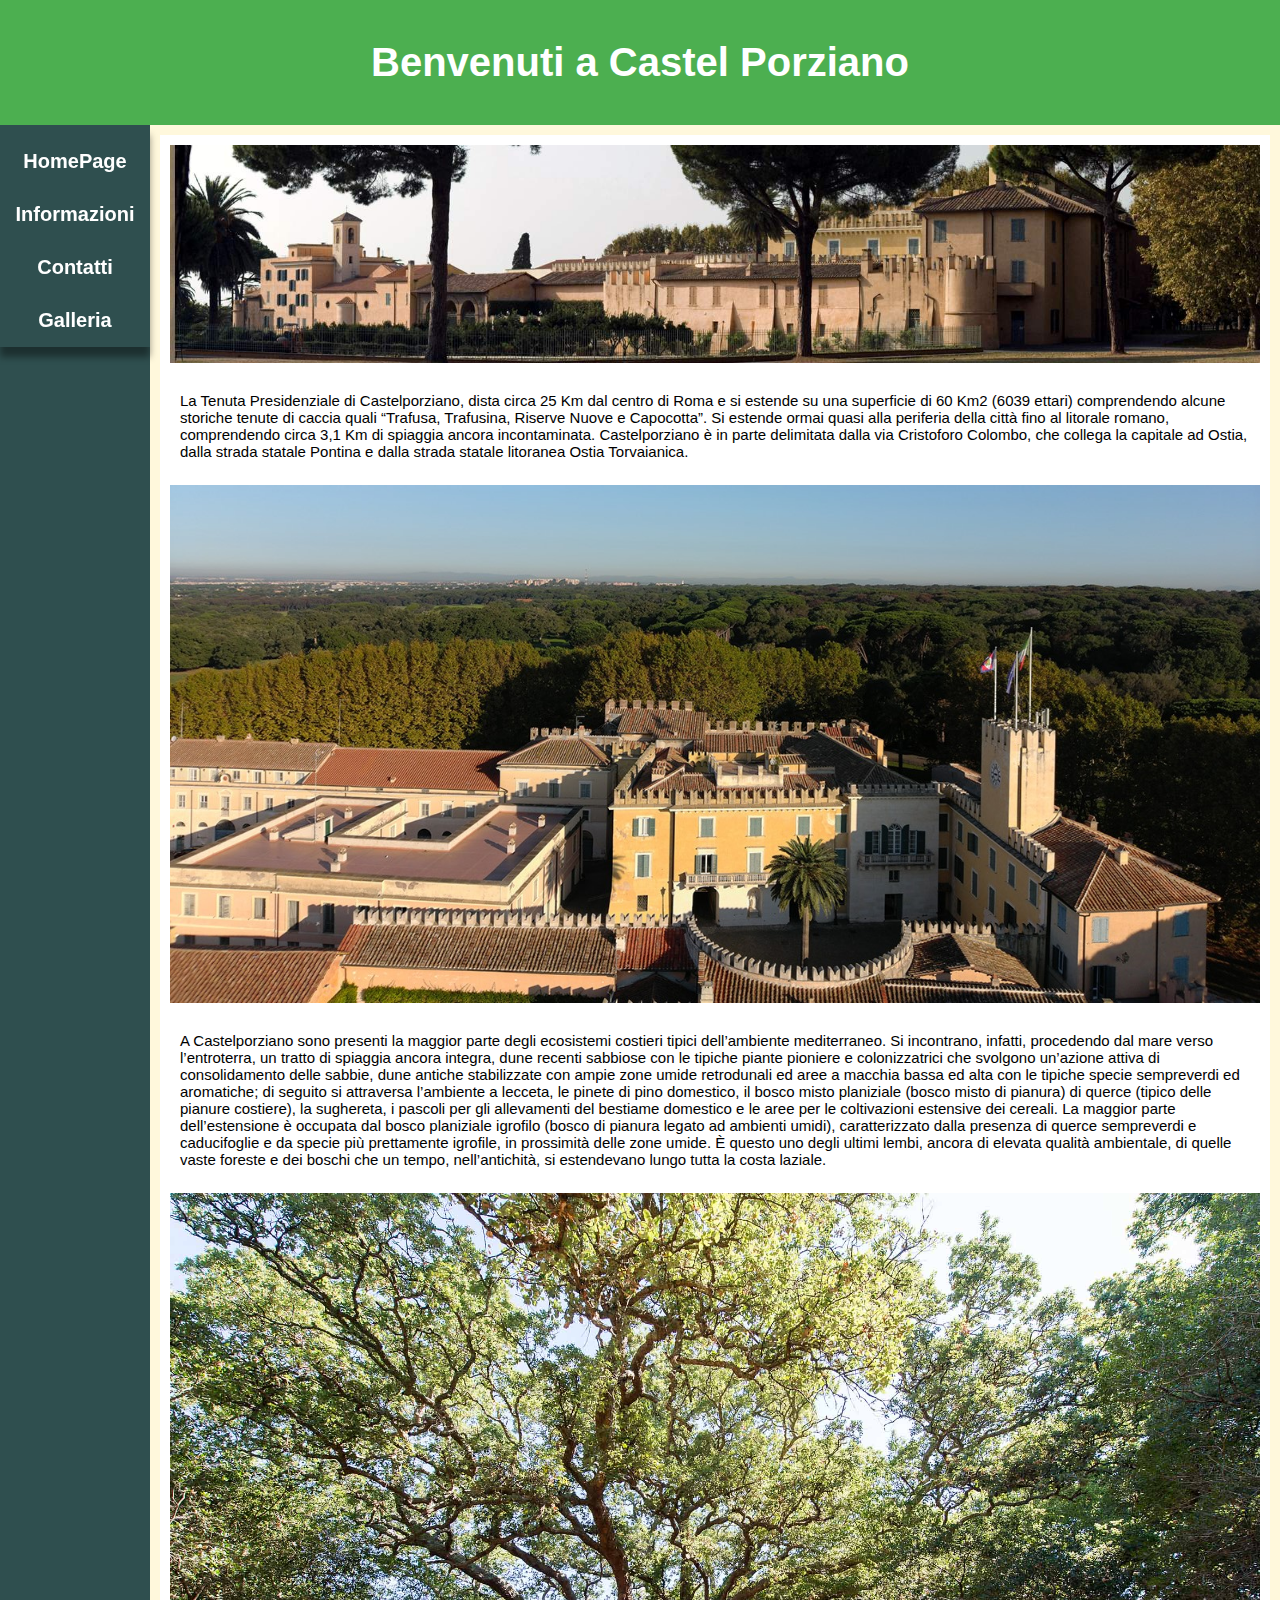
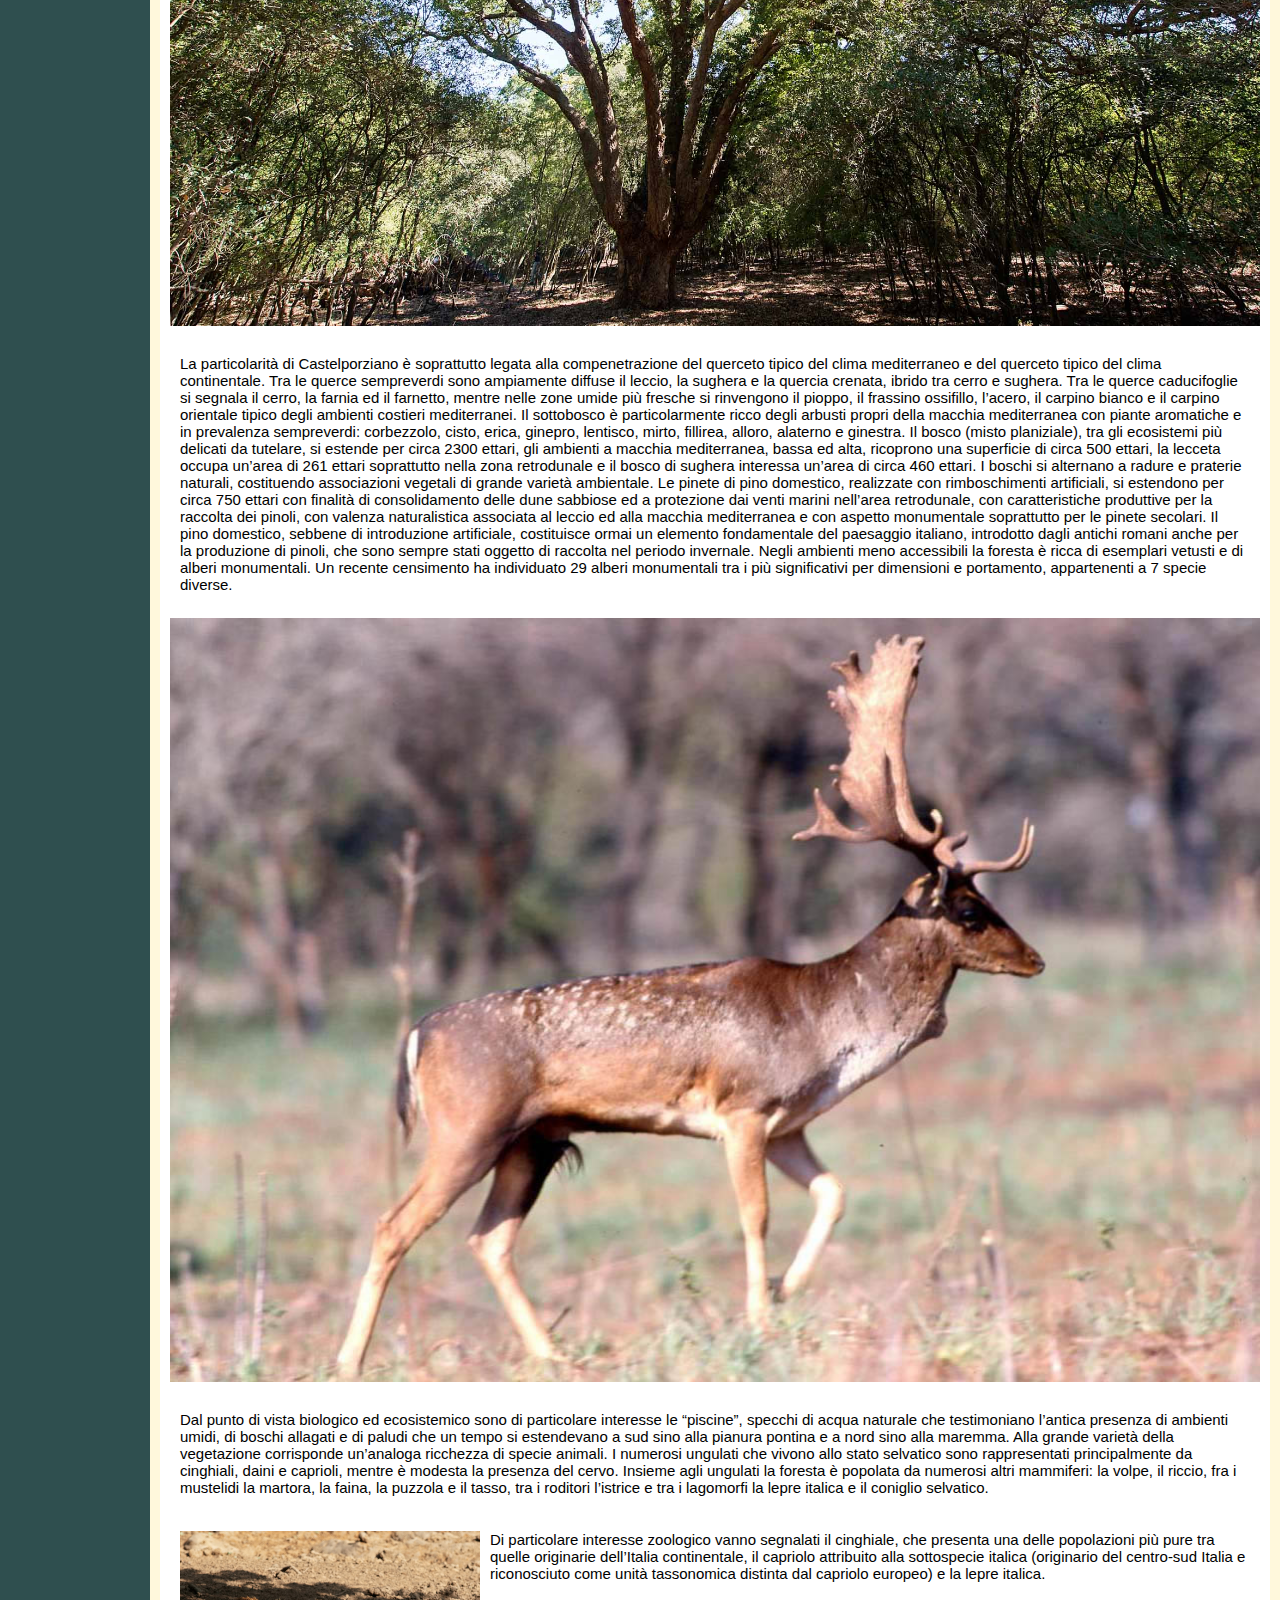
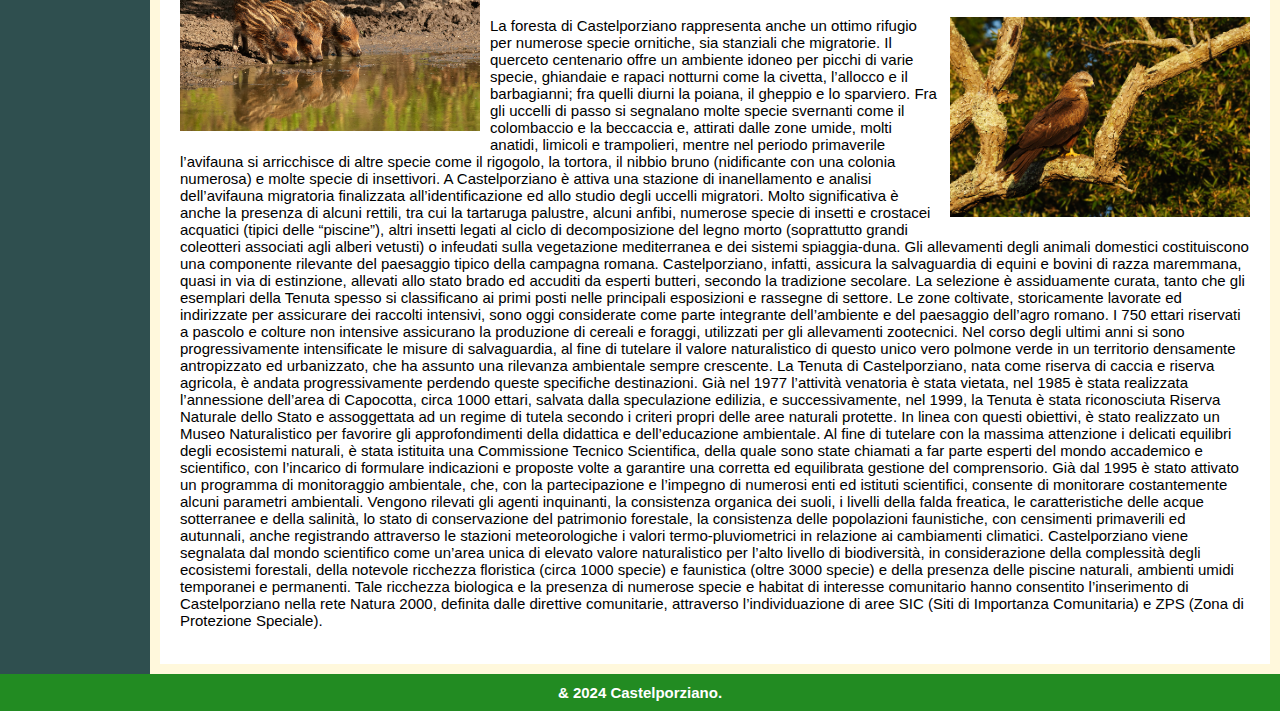
<file: Index.html>
<?xml version = "1.0" encoding="utf-8"?>    
<!DOCTYPE html PUBLIC "-//W3C//DTD XHTML 1.0 Strict//EN" "http://www.w3.org/TR/xhtml1/DTD/xhtml1-strict.dtd">
<html xmlns="http://www.w3.org/1999/xhtml" xml:lang="en" lang="en">

<head>
    <meta name="viewport" content="width=device-width, initial-scale=1.0" />
    <title> Castel Porziano </title>
    <meta name="author" content="Brighenti"/>
    <link rel="shortcut icon" href="risorse\immagini\stendardo.ico" type="image/x-ico"/>
    <link rel="stylesheet" href="risorse\CSS\style.css" type="text/css"/>
</head>
<body>
    <!-- div menu -->
    <div class="menu">
        <a href="Index.html">HomePage</a>
        <a href="Info.html">Informazioni</a>
        <a href="Contatti.html">Contatti</a>
        <a href="Galleria.html">Galleria</a>
    </div>
    <!-- div titolo principale -->
    <div class="titolo">
            <h1>Benvenuti a Castel Porziano</h1>
    </div>
    <!-- div contenuto -->
    <div class="wrapper">
        <div class="container">
            <!-- Sidebar -->
            <div class="sidebar">
                <div class="stickydiv">
                    <!-- <h2>Menu</h2> -->
                    <ul>
                        <li><a href="Index.html">HomePage</a></li>
                        <li><a href="Info.html">Informazioni</a></li>
                        <li><a href="Contatti.html">Contatti</a></li>
                        <li><a href="Galleria.html">Galleria</a></li>
                    </ul>
                </div>
            </div>

            <!-- Contenuto principale -->
            <div class="contenuto">
                <img src="risorse/immagini/c_porziano_01.jpg" alt="" class="immagine" />
                <p class="testo">
                    La Tenuta Presidenziale di Castelporziano, dista circa 25 Km dal centro di Roma e si estende su una
                    superficie di 60 Km2 (6039 ettari) comprendendo alcune storiche tenute di caccia quali “Trafusa,
                    Trafusina, Riserve Nuove e Capocotta”.
                    Si estende ormai quasi alla periferia della città fino al litorale romano, comprendendo circa 3,1 Km
                    di spiaggia ancora incontaminata.
                    Castelporziano è in parte delimitata dalla via Cristoforo Colombo, che collega la capitale ad Ostia,
                    dalla strada statale Pontina e dalla strada statale litoranea Ostia Torvaianica.
                </p>
                <img src="risorse/immagini/c_porziano_09.jpg" alt=""/>
                <p>A Castelporziano sono presenti la maggior parte degli ecosistemi costieri tipici dell’ambiente
                    mediterraneo. Si incontrano, infatti, procedendo dal mare verso l’entroterra, un tratto di spiaggia
                    ancora integra, dune recenti sabbiose con le tipiche piante pioniere e colonizzatrici che svolgono
                    un’azione attiva di consolidamento delle sabbie, dune antiche stabilizzate con ampie zone umide
                    retrodunali ed aree a macchia bassa ed alta con le tipiche specie sempreverdi ed aromatiche; di
                    seguito si attraversa l’ambiente a lecceta, le pinete di pino domestico, il bosco misto planiziale
                    (bosco misto di pianura) di querce (tipico delle pianure costiere), la sughereta, i pascoli per gli
                    allevamenti del bestiame domestico e le aree per le coltivazioni estensive dei cereali.
                    La maggior parte dell’estensione è occupata dal bosco planiziale igrofilo (bosco di pianura legato
                    ad ambienti umidi), caratterizzato dalla presenza di querce sempreverdi e caducifoglie e da specie
                    più prettamente igrofile, in prossimità delle zone umide.
                    È questo uno degli ultimi lembi, ancora di elevata qualità ambientale, di quelle vaste foreste e dei
                    boschi che un tempo, nell’antichità, si estendevano lungo tutta la costa laziale.
                </p>
                <img src="risorse/immagini/c_porziano_10.jpg" alt=""/>
                <p>
                    La particolarità di Castelporziano è soprattutto legata alla compenetrazione del querceto tipico del
                    clima mediterraneo e del querceto tipico del clima continentale. Tra le querce sempreverdi sono
                    ampiamente diffuse il leccio, la sughera e la quercia crenata, ibrido tra cerro e sughera. Tra le
                    querce caducifoglie si segnala il cerro, la farnia ed il farnetto, mentre nelle zone umide più
                    fresche si rinvengono il pioppo, il frassino ossifillo, l’acero, il carpino bianco e il carpino
                    orientale tipico degli ambienti costieri mediterranei.
                    Il sottobosco è particolarmente ricco degli arbusti propri della macchia mediterranea con piante
                    aromatiche e in prevalenza sempreverdi: corbezzolo, cisto, erica, ginepro, lentisco, mirto,
                    fillirea, alloro, alaterno e ginestra.
                    Il bosco (misto planiziale), tra gli ecosistemi più delicati da tutelare, si estende per circa 2300
                    ettari, gli ambienti a macchia mediterranea, bassa ed alta, ricoprono una superficie di circa 500
                    ettari, la lecceta occupa un’area di 261 ettari soprattutto nella zona retrodunale e il bosco di
                    sughera interessa un’area di circa 460 ettari. I boschi si alternano a radure e praterie naturali,
                    costituendo associazioni vegetali di grande varietà ambientale.
                    Le pinete di pino domestico, realizzate con rimboschimenti artificiali, si estendono per circa 750
                    ettari con finalità di consolidamento delle dune sabbiose ed a protezione dai venti marini nell’area
                    retrodunale, con caratteristiche produttive per la raccolta dei pinoli, con valenza naturalistica
                    associata al leccio ed alla macchia mediterranea e con aspetto monumentale soprattutto per le pinete
                    secolari. Il pino domestico, sebbene di introduzione artificiale, costituisce ormai un elemento
                    fondamentale del paesaggio italiano, introdotto dagli antichi romani anche per la produzione di
                    pinoli, che sono sempre stati oggetto di raccolta nel periodo invernale.
                    Negli ambienti meno accessibili la foresta è ricca di esemplari vetusti e di alberi monumentali. Un
                    recente censimento ha individuato 29 alberi monumentali tra i più significativi per dimensioni e
                    portamento, appartenenti a 7 specie diverse.
                </p>
                <img src="risorse/immagini/c_porziano_11.jpg" style="width: 100%;" alt=""/>

                <p>
                    Dal punto di vista biologico ed ecosistemico sono di particolare interesse le “piscine”, specchi di
                    acqua naturale che testimoniano l’antica presenza di ambienti umidi, di boschi allagati e di paludi
                    che un tempo si estendevano a sud sino alla pianura pontina e a nord sino alla maremma.
                    Alla grande varietà della vegetazione corrisponde un’analoga ricchezza di specie animali.
                    I numerosi ungulati che vivono allo stato selvatico sono rappresentati principalmente da cinghiali,
                    daini e caprioli, mentre è modesta la presenza del cervo. Insieme agli ungulati la foresta è
                    popolata da numerosi altri mammiferi: la volpe, il riccio, fra i mustelidi la martora, la faina, la
                    puzzola e il tasso, tra i roditori l’istrice e tra i lagomorfi la lepre italica e il coniglio
                    selvatico.
                </p>
                <img src="risorse/immagini/c_porziano_13.jpg"
                    style="height: 200px; width: 300px; float: left; padding: 10px;" alt=""/>
                <p style="clear: none;">
                    Di particolare interesse zoologico vanno segnalati il cinghiale, che presenta una delle popolazioni
                    più pure tra quelle originarie dell’Italia continentale, il capriolo attribuito alla sottospecie
                    italica (originario del centro-sud Italia e riconosciuto come unità tassonomica distinta dal
                    capriolo europeo) e la lepre italica.
                </p>
                <img src="risorse/immagini/c_porziano_12.jpg" style="height: 200px; width: 300px; float: left; padding: 10px; float: right;" alt=""/>
                <p style="clear: none;">
                    La foresta di Castelporziano rappresenta anche un ottimo rifugio per numerose specie ornitiche, sia
                    stanziali che migratorie. Il querceto centenario offre un ambiente idoneo per picchi di varie
                    specie, ghiandaie e rapaci notturni come la civetta, l’allocco e il barbagianni; fra quelli diurni
                    la poiana, il gheppio e lo sparviero. Fra gli uccelli di passo si segnalano molte specie svernanti
                    come il colombaccio e la beccaccia e, attirati dalle zone umide, molti anatidi, limicoli e
                    trampolieri, mentre nel periodo primaverile l’avifauna si arricchisce di altre specie come il
                    rigogolo, la tortora, il nibbio bruno (nidificante con una colonia numerosa) e molte specie di
                    insettivori.
                    A Castelporziano è attiva una stazione di inanellamento e analisi dell’avifauna migratoria
                    finalizzata all’identificazione ed allo studio degli uccelli migratori.

                    Molto significativa è anche la presenza di alcuni rettili, tra cui la tartaruga palustre, alcuni
                    anfibi, numerose specie di insetti e crostacei acquatici (tipici delle “piscine”), altri insetti
                    legati al ciclo di decomposizione del legno morto (soprattutto grandi coleotteri associati agli
                    alberi vetusti) o infeudati sulla vegetazione mediterranea e dei sistemi spiaggia-duna.

                    Gli allevamenti degli animali domestici costituiscono una componente rilevante del paesaggio tipico
                    della campagna romana. Castelporziano, infatti, assicura la salvaguardia di equini e bovini di razza
                    maremmana, quasi in via di estinzione, allevati allo stato brado ed accuditi da esperti butteri,
                    secondo la tradizione secolare.

                    La selezione è assiduamente curata, tanto che gli esemplari della Tenuta spesso si classificano ai
                    primi posti nelle principali esposizioni e rassegne di settore.

                    Le zone coltivate, storicamente lavorate ed indirizzate per assicurare dei raccolti intensivi, sono
                    oggi considerate come parte integrante dell’ambiente e del paesaggio dell’agro romano. I 750 ettari
                    riservati a pascolo e colture non intensive assicurano la produzione di cereali e foraggi,
                    utilizzati per gli allevamenti zootecnici.

                    Nel corso degli ultimi anni si sono progressivamente intensificate le misure di salvaguardia, al
                    fine di tutelare il valore naturalistico di questo unico vero polmone verde in un territorio
                    densamente antropizzato ed urbanizzato, che ha assunto una rilevanza ambientale sempre crescente.

                    La Tenuta di Castelporziano, nata come riserva di caccia e riserva agricola, è andata
                    progressivamente perdendo queste specifiche destinazioni.

                    Già nel 1977 l’attività venatoria è stata vietata, nel 1985 è stata realizzata l’annessione
                    dell’area di Capocotta, circa 1000 ettari, salvata dalla speculazione edilizia, e successivamente,
                    nel 1999, la Tenuta è stata riconosciuta Riserva Naturale dello Stato e assoggettata ad un regime di
                    tutela secondo i criteri propri delle aree naturali protette. In linea con questi obiettivi, è stato
                    realizzato un Museo Naturalistico per favorire gli approfondimenti della didattica e dell’educazione
                    ambientale.

                    Al fine di tutelare con la massima attenzione i delicati equilibri degli ecosistemi naturali, è
                    stata istituita una Commissione Tecnico Scientifica, della quale sono state chiamati a far parte
                    esperti del mondo accademico e scientifico, con l’incarico di formulare indicazioni e proposte volte
                    a garantire una corretta ed equilibrata gestione del comprensorio.

                    Già dal 1995 è stato attivato un programma di monitoraggio ambientale, che, con la partecipazione e
                    l’impegno di numerosi enti ed istituti scientifici, consente di monitorare costantemente alcuni
                    parametri ambientali. Vengono rilevati gli agenti inquinanti, la consistenza organica dei suoli, i
                    livelli della falda freatica, le caratteristiche delle acque sotterranee e della salinità, lo stato
                    di conservazione del patrimonio forestale, la consistenza delle popolazioni faunistiche, con
                    censimenti primaverili ed autunnali, anche registrando attraverso le stazioni meteorologiche i
                    valori termo-pluviometrici in relazione ai cambiamenti climatici.

                    Castelporziano viene segnalata dal mondo scientifico come un’area unica di elevato valore
                    naturalistico per l’alto livello di biodiversità, in considerazione della complessità degli
                    ecosistemi forestali, della notevole ricchezza floristica (circa 1000 specie) e faunistica (oltre
                    3000 specie) e della presenza delle piscine naturali, ambienti umidi temporanei e permanenti. Tale
                    ricchezza biologica e la presenza di numerose specie e habitat di interesse comunitario hanno
                    consentito l’inserimento di Castelporziano nella rete Natura 2000, definita dalle direttive
                    comunitarie, attraverso l’individuazione di aree SIC (Siti di Importanza Comunitaria) e ZPS (Zona di
                    Protezione Speciale).</p>

            </div>
        </div>
    </div>

    <!-- div piè di pagina -->
    <div class="pdp">
        <p>&amp; 2024 Castelporziano.</p>
    </div>
</body>

</html>
</file>
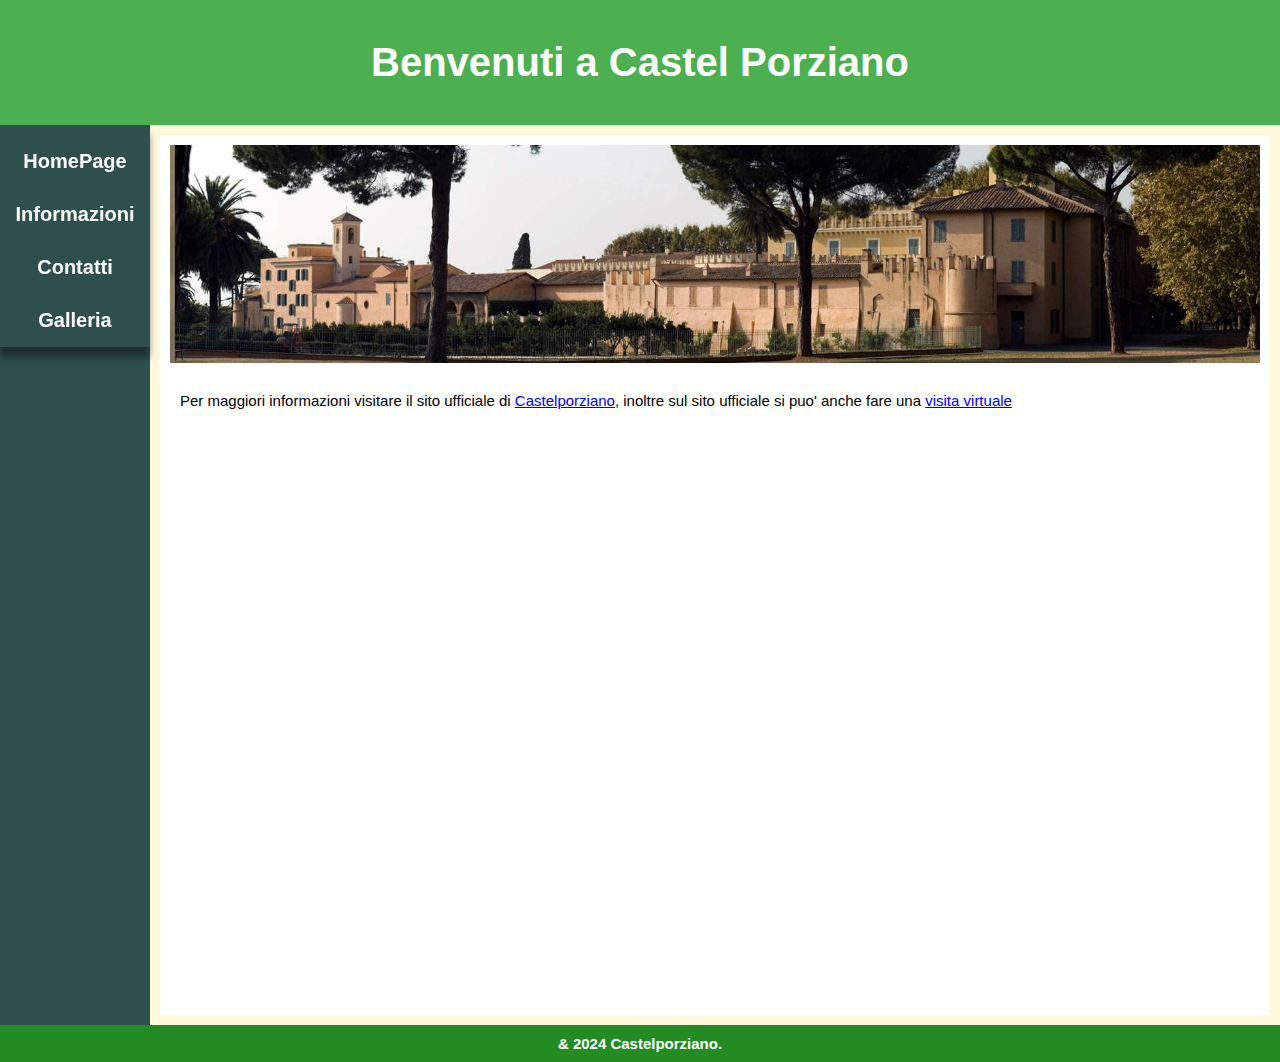
<file: Contatti.html>
<?xml version = "1.0" encoding="UTF-8"?>
<!DOCTYPE html PUBLIC "-//W3C//DTD XHTML 1.0 Strict//EN" "http://www.w3.org/TR/xhtml1/DTD/xhtml1-strict.dtd">
<html xmlns="http://www.w3.org/1999/xhtml" xml:lang="en" lang="en">

<head>
    <meta name="viewport" content="width=device-width, initial-scale=1.0"/>
    <title> Castel Porziano </title>
    <meta name="author" content="Brighenti"/>
    <link rel="shortcut icon" href="risorse\immagini\stendardo.ico" type="image/x-ico"/>
    <link rel="stylesheet" href="risorse\CSS\style.css" type="text/css"/>
</head>

<body>
    <!-- div menu -->
    <div class="menu">
        <a href="Index.html">HomePage</a>
        <a href="Info.html">Informazioni</a>
        <a href="Contatti.html">Contatti</a>
        <a href="Galleria.html">Galleria</a>
    </div>
    <!-- div titolo principale -->
    <div class="titolo">
            <h1>Benvenuti a Castel Porziano</h1>
    </div>
    <!-- div contenuto -->
    <div class="wrapper">
        <div class="container">
            <!-- Sidebar -->
            <div class="sidebar">
                <div class="stickydiv">
                    <!-- <h2>Menu</h2> -->
                    <ul>
                        <li><a href="Index.html">HomePage</a></li>
                        <li><a href="Info.html">Informazioni</a></li>
                        <li><a href="Contatti.html">Contatti</a></li>
                        <li><a href="Galleria.html">Galleria</a></li>
                    </ul>
                </div>
            </div>

            <!-- Contenuto principale -->
            <div class="contenuto">
                <img src="risorse/immagini/c_porziano_01.jpg" alt="" class="immagine"/>
                <p class="testo">
                    Per maggiori informazioni visitare il sito ufficiale di <a href="https://palazzo.quirinale.it/palazzo.html">Castelporziano</a>, inoltre sul sito ufficiale si puo' anche fare una <a href="https://palazzo.quirinale.it/visitevirtuali/visitevirtuali.html"> visita virtuale</a>
                </p>
            </div>
        </div>
    </div>    
    <!-- div piè di pagina -->
    <div class="pdp">
        <p>&amp; 2024 Castelporziano.</p>
    </div>
</body>

</html>
</file>
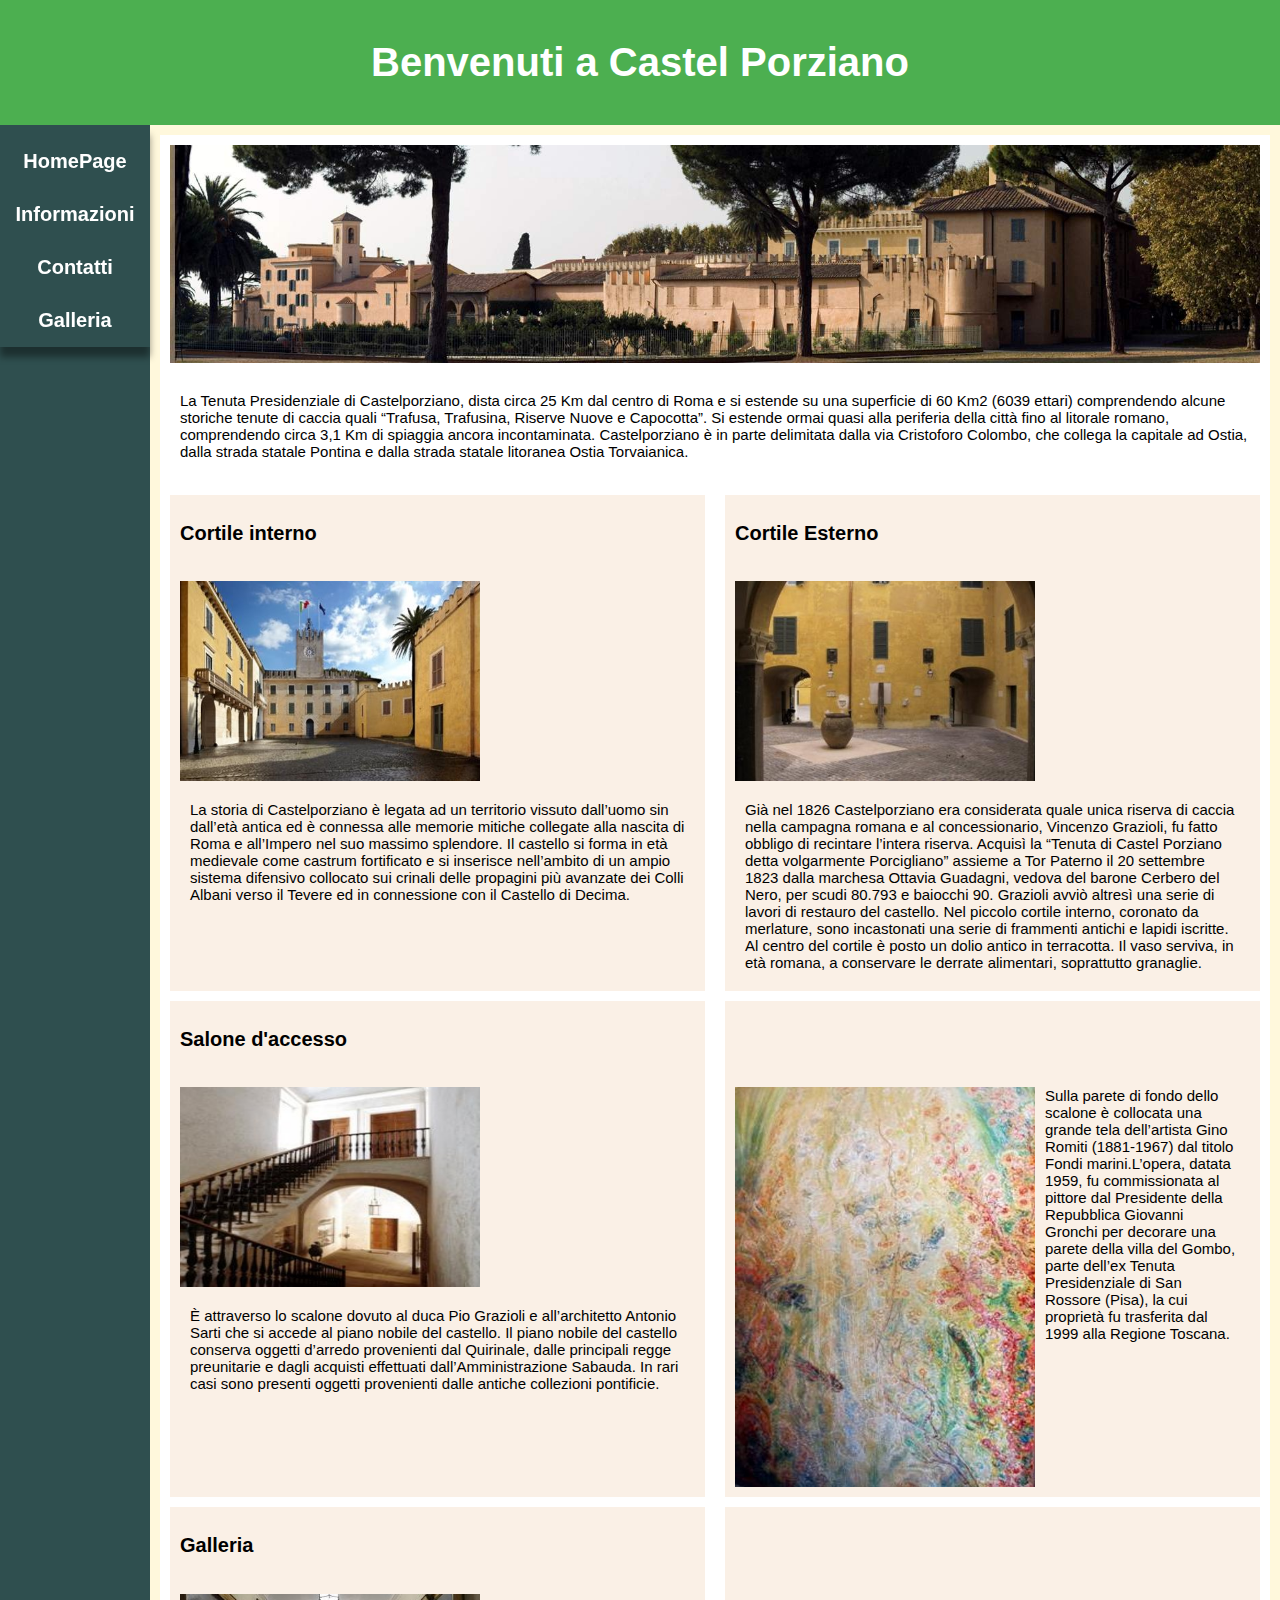
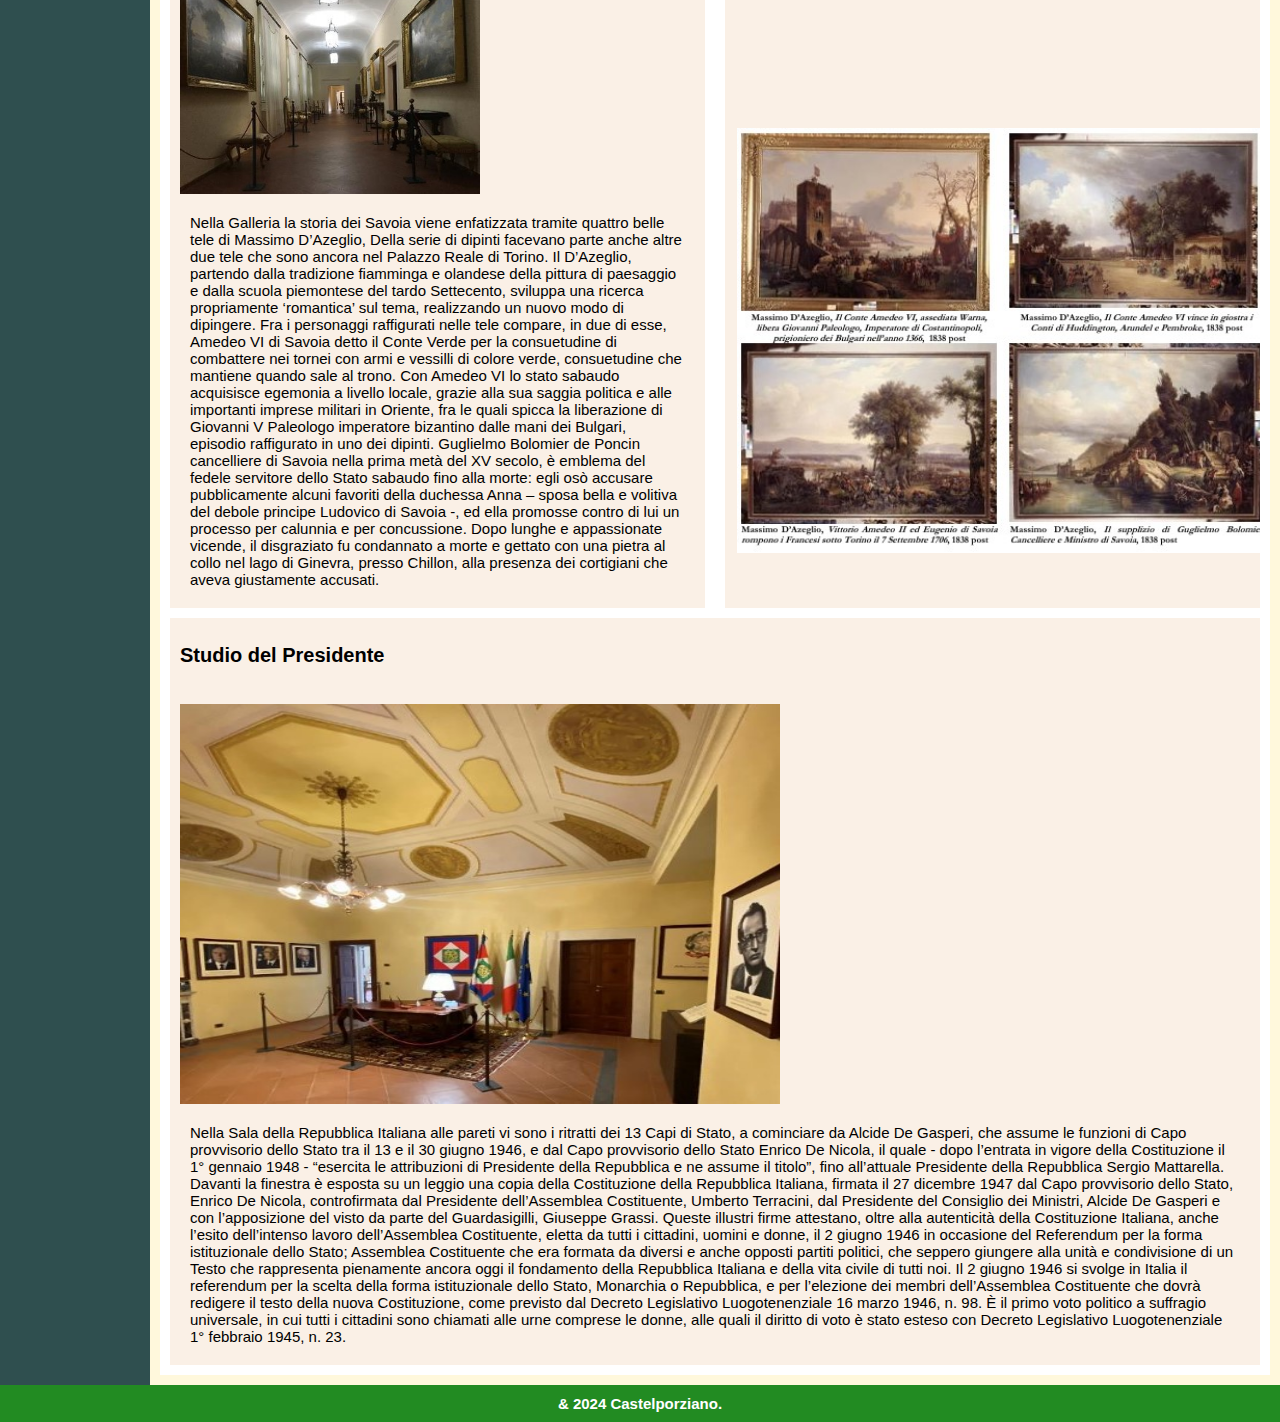
<file: Galleria.html>
<?xml version = "1.0" encoding="UTF-8"?>
<!DOCTYPE html PUBLIC "-//W3C//DTD XHTML 1.0 Strict//EN" "http://www.w3.org/TR/xhtml1/DTD/xhtml1-strict.dtd">
<html xmlns="http://www.w3.org/1999/xhtml" xml:lang="en" lang="en">

<head>
    <meta name="viewport" content="width=device-width, initial-scale=1.0"/>
    <title> Castel Porziano </title>
    <meta name="author" content="Brighenti"/>
    <link rel="shortcut icon" href="risorse\immagini\stendardo.ico" type="image/x-ico"/>
    <link rel="stylesheet" href="risorse\CSS\style.css" type="text/css"/>
</head>

<body>
    <!-- div menu -->
    <div class="menu">
        <a href="Index.html">HomePage</a>
        <a href="Info.html">Informazioni</a>
        <a href="Contatti.html">Contatti</a>
        <a href="Galleria.html">Galleria</a>
    </div>
    <!-- div titolo principale -->
    <div class="titolo">
            <h1>Benvenuti a Castel Porziano</h1>
    </div>
    <!-- div contenuto -->
    <div class="wrapper">
        <div class="container">
            <!-- Sidebar -->
            <div class="sidebar">
                <div class="stickydiv">
                    <!-- <h2>Menu</h2> -->
                    <ul>
                        <li><a href="Index.html">HomePage</a></li>
                        <li><a href="Info.html">Informazioni</a></li>
                        <li><a href="Contatti.html">Contatti</a></li>
                        <li><a href="Galleria.html">Galleria</a></li>
                    </ul>
                </div>
            </div>

            <!-- Contenuto principale -->
            <div class="contenuto">
                <img src="risorse/immagini/c_porziano_01.jpg" alt="" class="immagine"/>
                <p class="testo">
                    La Tenuta Presidenziale di Castelporziano, dista circa 25 Km dal centro di Roma e si estende su una
                    superficie di 60 Km2 (6039 ettari) comprendendo alcune storiche tenute di caccia quali “Trafusa,
                    Trafusina, Riserve Nuove e Capocotta”.
                    Si estende ormai quasi alla periferia della città fino al litorale romano, comprendendo circa 3,1 Km
                    di spiaggia ancora incontaminata.
                    Castelporziano è in parte delimitata dalla via Cristoforo Colombo, che collega la capitale ad Ostia,
                    dalla strada statale Pontina e dalla strada statale litoranea Ostia Torvaianica.
                </p>
                <div class="colonne">
                    <div class="colonna">
                        <h2>Cortile interno</h2>
                        <img src="risorse/immagini/c_porziano_02.jpg" alt=""/>
                        <p>La storia di Castelporziano è legata ad un territorio vissuto dall’uomo sin dall’età antica
                            ed è
                            connessa alle memorie mitiche collegate alla nascita di Roma e all’Impero nel suo massimo
                            splendore. Il castello si forma in età medievale come castrum fortificato e si inserisce
                            nell’ambito di un
                            ampio sistema difensivo collocato sui crinali delle propagini più avanzate dei Colli Albani
                            verso il Tevere ed in connessione con il Castello di Decima. </p>

                    </div>
                    <div class="colonna">
                        <h2>Cortile Esterno</h2>
                        <img src="risorse/immagini/c_porziano_03.jpg" alt=""/>
                        <p> Già nel 1826 Castelporziano era considerata quale unica riserva di caccia nella campagna
                            romana e al concessionario, Vincenzo Grazioli, fu fatto obbligo di recintare l’intera
                            riserva.
                            Acquisì la “Tenuta di Castel Porziano detta volgarmente Porcigliano” assieme a
                            Tor Paterno il 20 settembre 1823 dalla marchesa Ottavia Guadagni, vedova del barone
                            Cerbero del Nero, per scudi 80.793 e baiocchi 90.
                            Grazioli avviò altresì una serie di lavori di restauro del castello.
                            Nel piccolo cortile interno, coronato da merlature, sono incastonati una serie di frammenti
                            antichi e lapidi iscritte.
                            Al centro del cortile è posto un dolio antico in terracotta. Il vaso serviva, in età romana,
                            a conservare le derrate alimentari, soprattutto granaglie.</p>
                    </div>
                </div>

                <div class="colonne">
                    <div class="colonna">
                        <h2>Salone d'accesso</h2>
                        <img src="risorse/immagini/c_porziano_04.jpg" alt=""/>
                        <p>È attraverso lo scalone dovuto al duca Pio Grazioli e all’architetto Antonio Sarti che si
                            accede al piano
                            nobile del castello.
                            Il piano nobile del castello conserva oggetti d’arredo provenienti dal Quirinale, dalle
                            principali regge
                            preunitarie e dagli acquisti effettuati dall’Amministrazione Sabauda. In rari casi sono
                            presenti oggetti
                            provenienti dalle antiche collezioni pontificie.
                        </p>
                    </div>
                    
                    <div class="colonna">
                        <h2 style="height: 23px;"></h2>
                        <img src="risorse/immagini/c_porziano_05.jpg" style="height: 400px; width: 300px; display: grid;" alt=""/>
                        <p style="clear: none;">Sulla parete di fondo dello scalone è collocata una grande tela dell’artista Gino Romiti (1881-1967) dal 
                            titolo Fondi marini.L’opera, datata 1959, fu commissionata al pittore dal Presidente della Repubblica 
                            Giovanni Gronchi per decorare una parete della villa del Gombo, parte dell’ex Tenuta Presidenziale di 
                            San Rossore (Pisa), la cui proprietà fu trasferita dal 1999 alla Regione Toscana.
                        </p>
                    </div>    
                </div>
                <div class="colonne">
                    <div class="colonna">
                        <h2>Galleria</h2>
                        <img src="risorse/immagini/c_porziano_06.jpg" alt=""/>
                        <p>Nella Galleria la storia dei Savoia viene enfatizzata tramite quattro belle tele di Massimo D’Azeglio, 
                            Della serie di dipinti facevano parte anche altre due tele che sono ancora nel Palazzo Reale di Torino.  
                            Il D’Azeglio, partendo dalla tradizione fiamminga e olandese della pittura di paesaggio e dalla scuola 
                            piemontese del tardo Settecento, sviluppa una ricerca propriamente ‘romantica’ sul tema, realizzando un 
                            nuovo modo di dipingere.
                            Fra i personaggi raffigurati nelle tele compare, in due di esse, Amedeo VI di Savoia detto il Conte Verde 
                            per la consuetudine di combattere nei tornei con armi e vessilli di colore verde, consuetudine che 
                            mantiene quando sale al trono. Con Amedeo VI lo stato sabaudo acquisisce egemonia a livello locale, 
                            grazie alla sua saggia politica e alle importanti imprese militari in Oriente, fra le quali spicca la liberazione 
                            di Giovanni V Paleologo imperatore bizantino dalle mani dei Bulgari, episodio raffigurato in uno dei 
                            dipinti. 
                            Guglielmo Bolomier de Poncin cancelliere di Savoia nella prima metà del XV secolo, è emblema del 
                            fedele servitore dello Stato sabaudo fino alla morte: egli osò accusare pubblicamente alcuni favoriti della 
                            duchessa Anna – sposa bella e volitiva del debole principe Ludovico di Savoia -, ed ella promosse contro 
                            di lui un processo per calunnia e per concussione. Dopo lunghe e appassionate vicende, il disgraziato fu 
                            condannato a morte e gettato con una pietra al collo nel lago di Ginevra, presso Chillon, alla presenza dei 
                            cortigiani che aveva giustamente accusati. 
                        </p>
                    </div>

                    <div class="colonna" style="display: grid;">
                        <h2 style="height: 23px;"></h2>
                        <img src="risorse/immagini/c_porziano_07.jpg" style="width: 100%; height: auto;" alt=""/>
                    </div>
                </div>

                <div class="colonne" style="grid-template-columns: 1fr">
                    <div class="colonna">
                          <h2>Studio del Presidente</h2>
                          <img src="risorse/immagini/c_porziano_08.jpg" class="pres" alt=""/>
                          <p>
                            Nella Sala della Repubblica Italiana alle pareti vi sono i ritratti dei 13 Capi di Stato, a cominciare da 
                            Alcide De Gasperi, che assume le funzioni di Capo provvisorio dello Stato tra il 13 e il 30 giugno 1946, 
                            e dal Capo provvisorio dello Stato Enrico De Nicola, il quale - dopo l’entrata in vigore della Costituzione 
                            il 1° gennaio 1948 - “esercita le attribuzioni di Presidente della Repubblica e ne assume il titolo”, fino 
                            all’attuale Presidente della Repubblica Sergio Mattarella.  
                            Davanti la finestra è esposta su un leggio una copia della Costituzione della Repubblica Italiana, 
                            firmata il 27 dicembre 1947 dal Capo provvisorio dello Stato, Enrico De Nicola, controfirmata dal 
                            Presidente dell’Assemblea Costituente, Umberto Terracini, dal Presidente del Consiglio dei Ministri, 
                            Alcide De Gasperi e con l’apposizione del visto da parte del Guardasigilli, Giuseppe Grassi. Queste illustri 
                            firme attestano, oltre alla autenticità della Costituzione Italiana, anche l’esito dell’intenso lavoro 
                            dell’Assemblea Costituente, eletta da tutti i cittadini, uomini e donne, il 2 giugno 1946 in occasione del 
                            Referendum per la forma istituzionale dello Stato; Assemblea Costituente che era formata da diversi e 
                            anche opposti partiti politici, che seppero giungere alla unità e condivisione di un Testo che rappresenta 
                            pienamente ancora oggi il fondamento della Repubblica Italiana e della vita civile di tutti noi.
                            Il 2 giugno 1946 si svolge in Italia il referendum per la scelta della forma istituzionale dello Stato, 
                            Monarchia o Repubblica, e per l’elezione dei membri dell’Assemblea Costituente che dovrà redigere il 
                            testo della nuova Costituzione, come previsto dal Decreto Legislativo Luogotenenziale 16 marzo 1946, 
                            n. 98.  
                            È il primo voto politico a suffragio universale, in cui tutti i cittadini sono chiamati alle urne comprese 
                            le donne, alle quali il diritto di voto è stato esteso con Decreto Legislativo Luogotenenziale 1° febbraio 
                            1945, n. 23. 
                          </p>  
                    </div>
                </div>

            </div>
        </div>
    </div>

    <!-- div piè di pagina -->
    <div class="pdp">
        <p>&amp; 2024 Castelporziano.</p>
    </div>
</body>

</html>
</file>
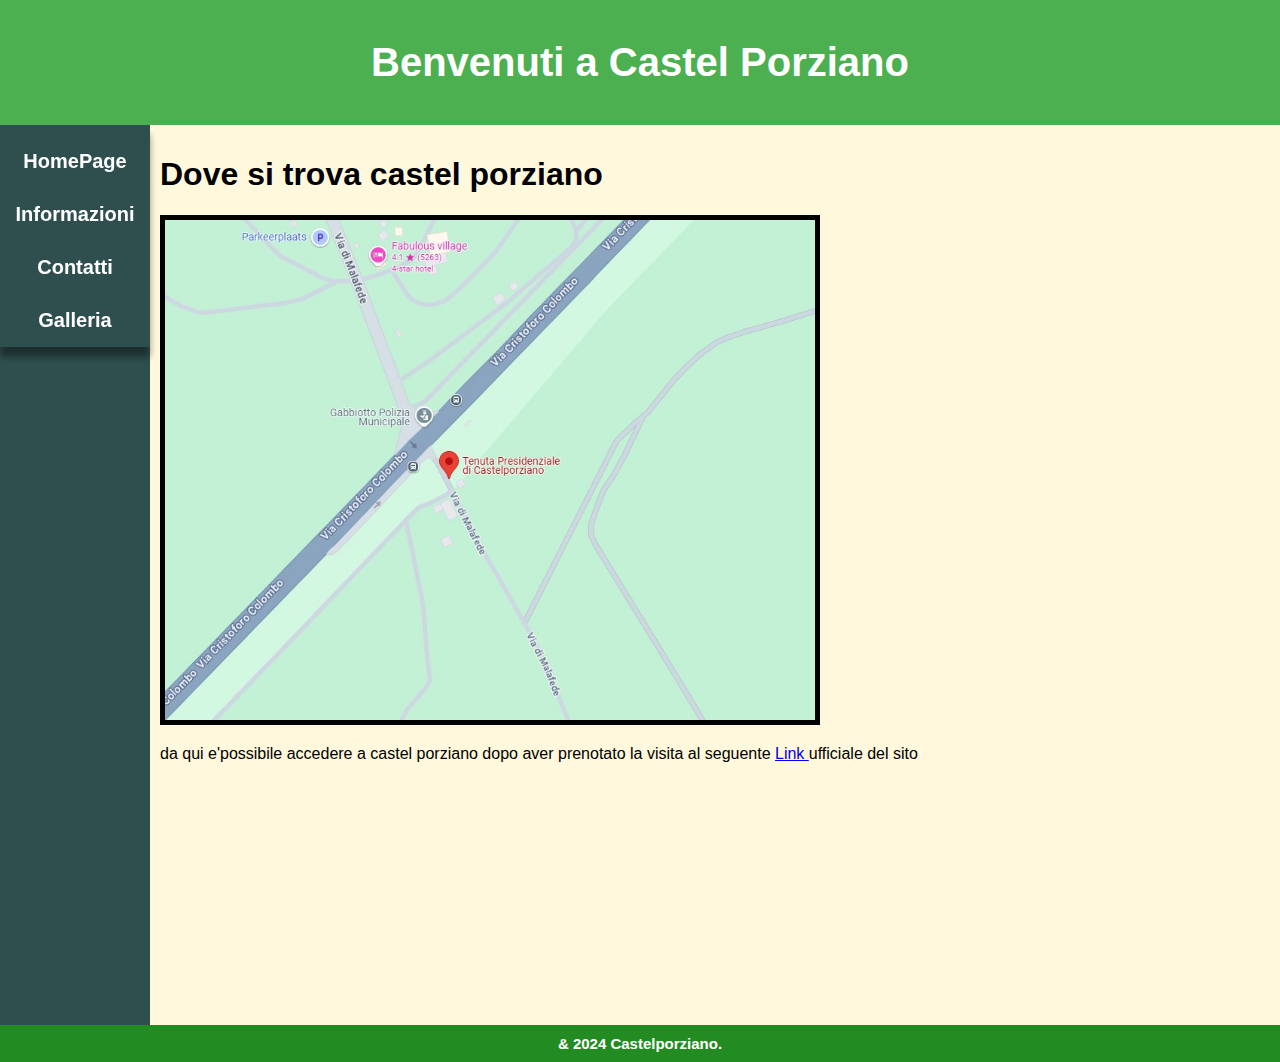
<file: Info.html>
<?xml version = "1.0" encoding="UTF-8"?>
<!DOCTYPE html PUBLIC "-//W3C//DTD XHTML 1.0 Strict//EN" "http://www.w3.org/TR/xhtml1/DTD/xhtml1-strict.dtd">
<html xmlns="http://www.w3.org/1999/xhtml" xml:lang="en" lang="en">

<head>
    <meta name="viewport" content="width=device-width, initial-scale=1.0"/>
    <title> Castel Porziano </title>
    <meta name="author" content="Brighenti"/>
    <link rel="shortcut icon" href="risorse\immagini\stendardo.ico" type="image/x-ico"/>
    <link rel="stylesheet" href="risorse\CSS\style.css" type="text/css"/>
</head>

<body>
    <!-- div menu -->
    <div class="menu">
        <a href="Index.html">HomePage</a>
        <a href="Info.html">Informazioni</a>
        <a href="Contatti.html">Contatti</a>
        <a href="Galleria.html">Galleria</a>
    </div>
    <!-- div titolo principale -->
    <div class="titolo">
            <h1>Benvenuti a Castel Porziano</h1>
    </div>
    <!-- div contenuto -->
    <div class="wrapper">
        <div class="container">
            <!-- Sidebar -->
            <div class="sidebar">
                <div class="stickydiv">
                    <!-- <h2>Menu</h2> -->
                    <ul>
                        <li><a href="Index.html">HomePage</a></li>
                        <li><a href="Info.html">Informazioni</a></li>
                        <li><a href="Contatti.html">Contatti</a></li>
                        <li><a href="Galleria.html">Galleria</a></li>
                    </ul>
                </div>
            </div>

            <!-- Contenuto principale -->
            <div style="margin: 10px;">
                <h1>Dove si trova castel porziano</h1>
                <a href="https://maps.app.goo.gl/wrJBqR4wP8Fb6nWe8"><img style="border:5px black solid;"; class="maps" src="risorse/immagini/castelporziano_maps.jpg" alt=""/></a>
                
                <p>da qui e'possibile accedere a castel porziano dopo aver prenotato la visita al seguente <a href="https://palazzo.quirinale.it/visitapalazzo/prenota.html"> Link </a>
                    ufficiale del sito</p>
            </div>
        </div>
    </div>

    <!-- div piè di pagina -->
    <div class="pdp">
        <p>&amp; 2024 Castelporziano.</p>
    </div>
</body>

</html>
</file>
